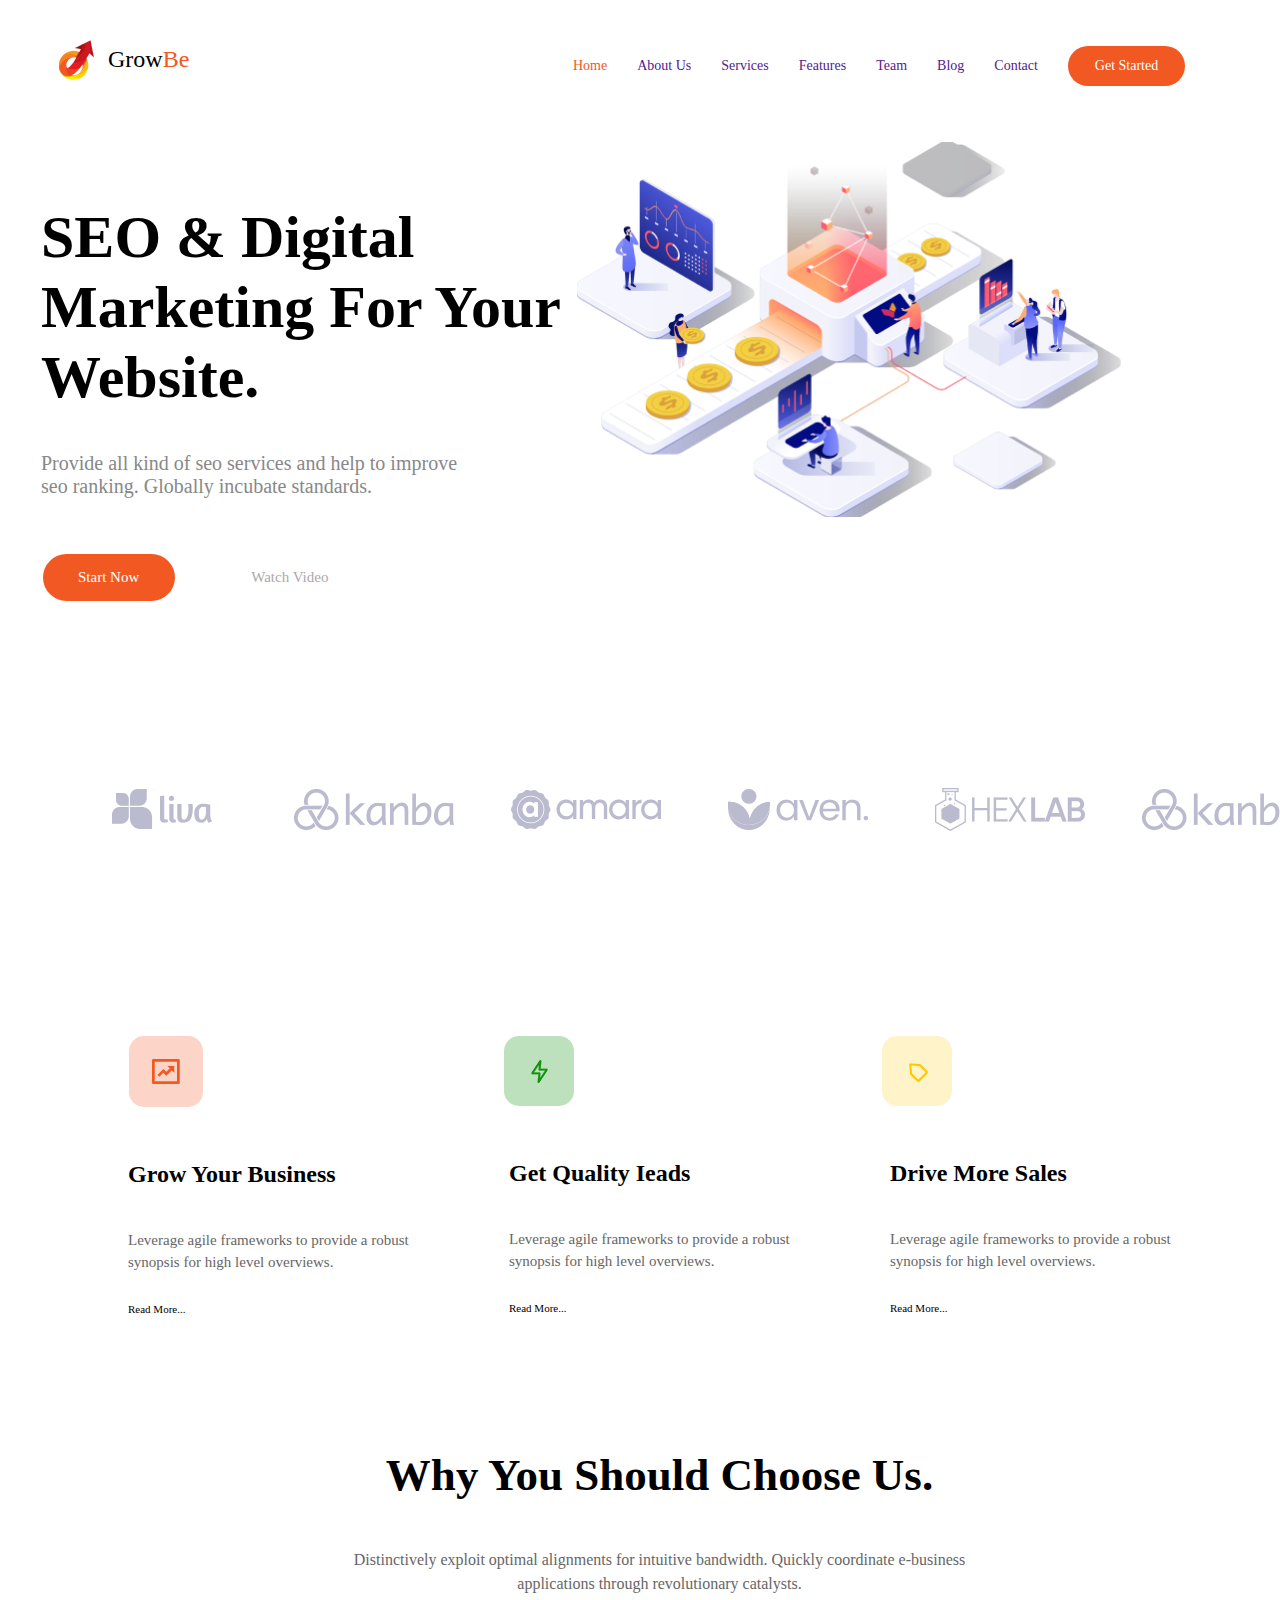
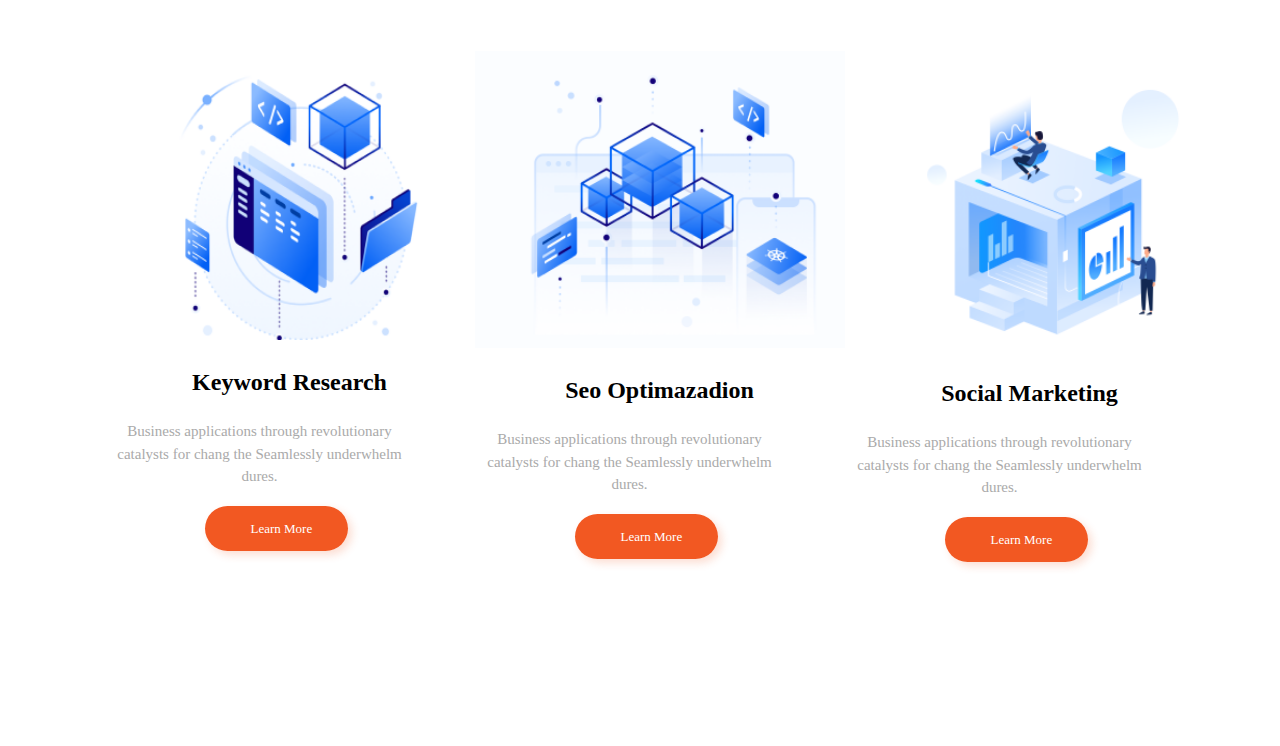
<file: index.html>
<!DOCTYPE html>
<html lang="en">

<head>
    <meta name="viewport" content="width=device-width, initial-scale=1">
    <meta charset="UTF-8">
    <meta http-equiv="X-UA-Compatible" content="IE=edge">
    <meta name="viewport" content="width=device-width, initial-scale=1.0">
    <title>AlipovaOlga</title>
    <link rel="stylesheet" href="style.css">
</head>

<body class="container">
    <header class="header">
        <div class="flex"><img src="./img/logo.png" alt="" class="logo_img"><p class="logo_text">Grow<span>Be</span></p></div>
        <nav>
            <ul class="menu_ul">
                <li><a href=""><span>Home</span></a></li>
                <li><a href="">About Us</a></li>
                <li><a href="">Services</a></li>
                <li><a href="">Features</a></li>
                <li><a href="">Team</a></li>
                <li><a href="">Blog</a></li>
                <li><a href="">Contact</a></li>
                <li><a href="" class="menu_ul_batton">Get Started</a></li>
            </ul>
        </nav>
    </header>

    <content class="flex">
        <div class="content">
            <h1>SEO & Digital <br>
                Marketing For Your <br>
                Website.</h1>
                <p>Provide all kind of seo services and help to improve <br>
                    seo ranking. Globally incubate standards.
                </p>
            <div class="content_batton">
                <a class="content_batton_1" href="">Start Now</a>
                <a class="content_batton_2" href="">Watch Video</a>
            </div>
        </div>
        <img class="content_img" src="./img/top.png" alt="">
    </content>
    <div class="end_page1">
        <span>
            <img src="./img/1.png" alt="">
        </span>
        <img src="./img/2.png" alt="">
        <img src="./img/3.png" alt="">
        <img src="./img/4.png" alt="">
        <img src="./img/5.png" alt="">
        <img src="./img/2.png" alt="">
    </div>



    <div class="list2_1">
        <div><img class="img1" src="./img/Vector1.png" alt="">
             <h3>Grow Your Business</h3>
            <p>Leverage agile frameworks to provide a robust synopsis for high level overviews.</p>
            <a href="">Read More...</a>
        </div>
        <div><img class="img2" src="./img/Vector2.png" alt="">
            <h3>Get Quality Ieads</h3>
            <p>Leverage agile frameworks to provide a robust synopsis for high level overviews.</p>
            <a href="">Read More...</a>
        </div>
        <div><img class="img3" src="./img/Vector3.png" alt="">
            <h3>Drive More Sales</h3>
            <p>Leverage agile frameworks to provide a robust synopsis for high level overviews.</p>
            <a href="">Read More...</a>
        </div>
    </div>
    <div class="list2_2">
        <h1>Why You Should Choose Us.</h1>
        <p>Distinctively exploit optimal alignments for intuitive bandwidth. Quickly coordinate e-business<br>
         applications through revolutionary catalysts.</p>
            <div class="allblock">
                <div><img class="img11" src="./img/list2-1.png" alt="">
                    <h3>Keyword Research</h3>
                    <p>Business applications through revolutionary catalysts for chang the Seamlessly underwhelm dures.</p>
                    <a href="">Learn More</a></div>
                <div><img class="img22" src="./img/list2-2.png" alt="">
                    <h3>Seo Optimazadion</h3>
                    <p>Business applications through revolutionary catalysts for chang the Seamlessly underwhelm dures.</p>
                    <a href="">Learn More</a></div>
                <div><img class="img33" src="./img/list2-3.png" alt="">
                    <h3>Social Marketing</h3>
                    <p>Business applications through revolutionary catalysts for chang the Seamlessly underwhelm dures.</p>
                    <a href="">Learn More</a></div>
            </div>

    </div>
    <footer>

    </footer>
</body>

</html>
</file>
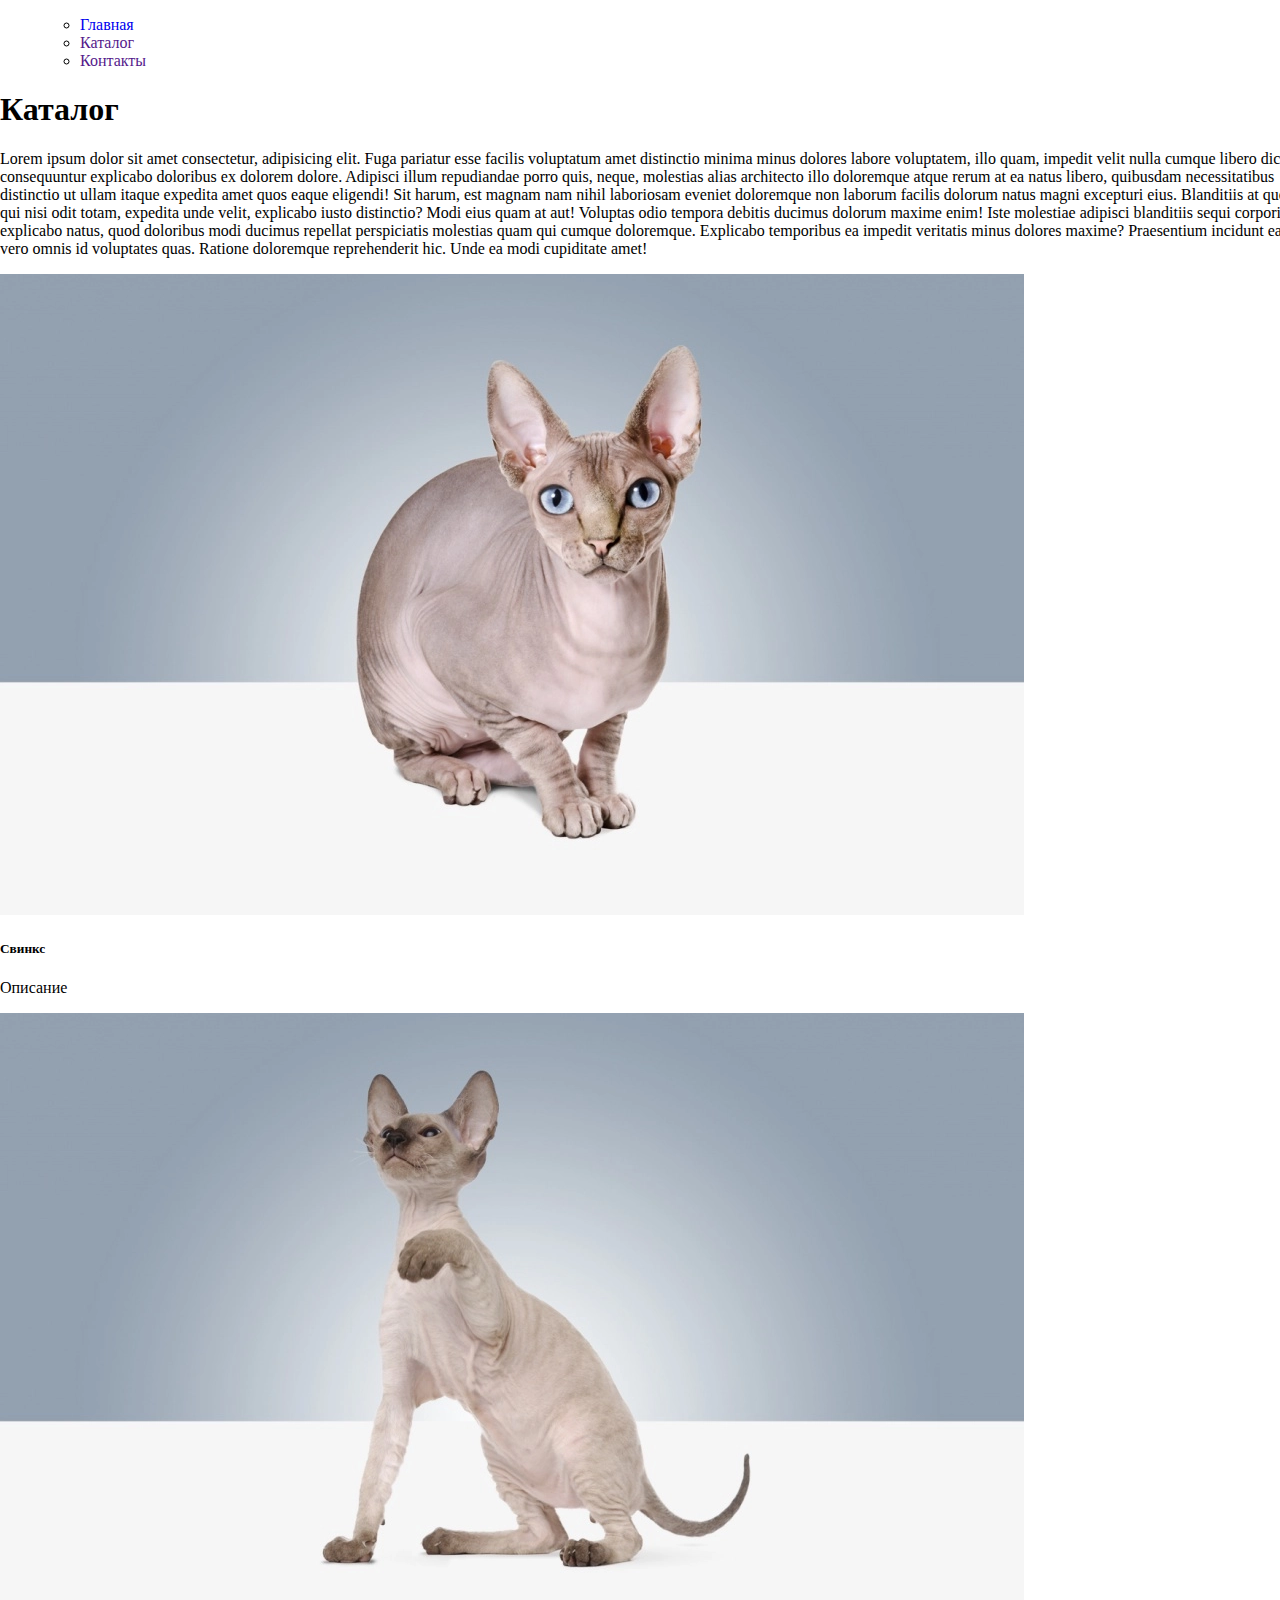
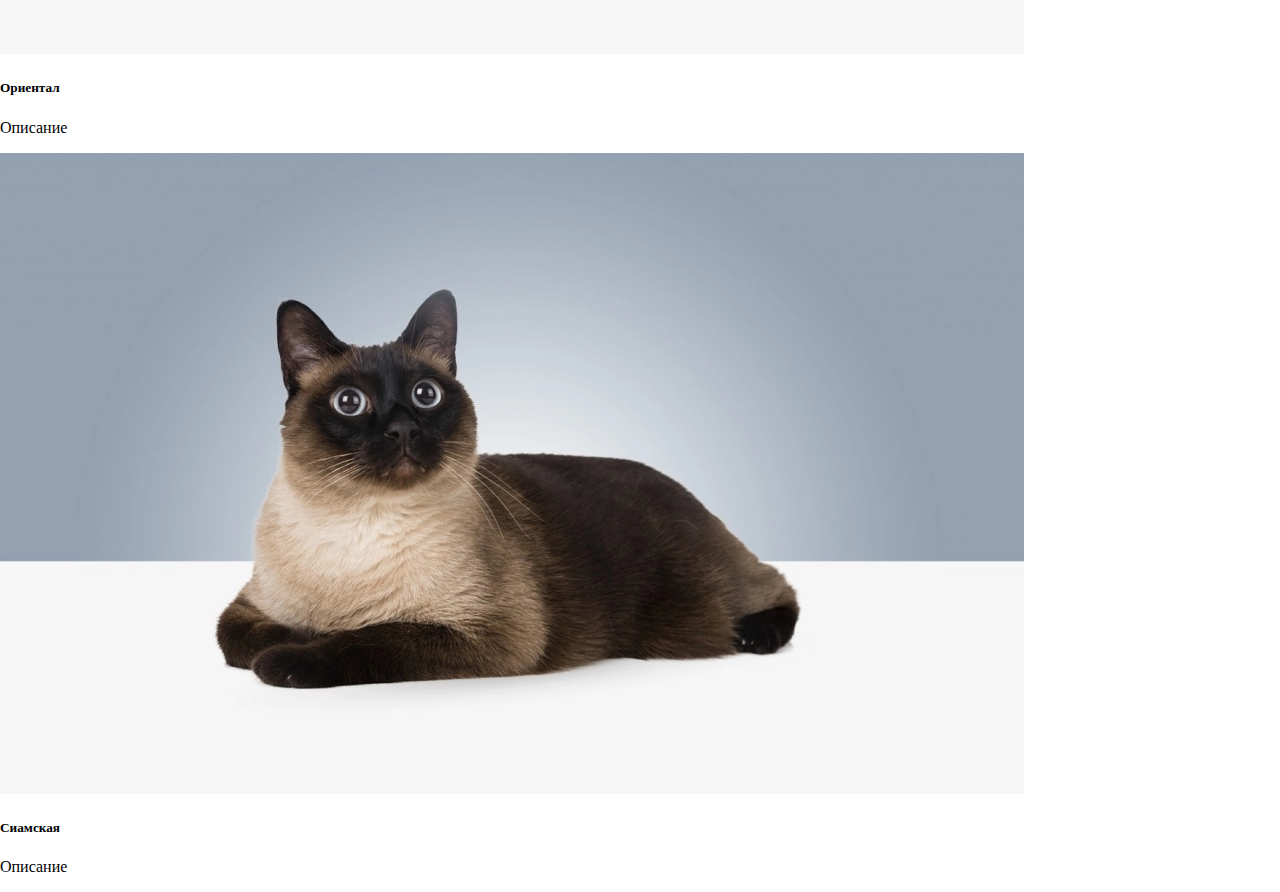
<file: catalog/catalog.html>
<!DOCTYPE html>
<html lang="en">

<head>
    <meta name="viewport" content="width=device-width, initial-scale=1">
    <meta charset="UTF-8">
    <meta http-equiv="X-UA-Compatible" content="IE=edge">
    <meta name="viewport" content="width=device-width, initial-scale=1.0">
    <title>AlipovaOlga</title>
    <link rel="stylesheet" href="../style.css">
</head>

<body class="container">
    <header>
    </header>
    <menu>
        <ul>
            <li> <a class="menu_ssilka" href="../index.html">Главная</a></li>
            <li><a class="menu_ssilka" href="">Каталог</a></li>
            <li><a class="menu_ssilka" href="">Контакты</a></li>
        </ul>
    </menu>
    <content>
        <h1 class="h1">Каталог</h1>
        <p>Lorem ipsum dolor sit amet consectetur, adipisicing elit. Fuga pariatur esse facilis voluptatum amet distinctio minima minus dolores labore voluptatem, illo quam, impedit velit nulla cumque libero dicta, consequuntur explicabo doloribus ex dolorem dolore. Adipisci illum repudiandae porro quis, neque, molestias alias architecto illo doloremque atque rerum at ea natus libero, quibusdam necessitatibus distinctio ut ullam itaque expedita amet quos eaque eligendi! Sit harum, est magnam nam nihil laboriosam eveniet doloremque non laborum facilis dolorum natus magni excepturi eius. Blanditiis at quo eius qui nisi odit totam, expedita unde velit, explicabo iusto distinctio? Modi eius quam at aut! Voluptas odio tempora debitis ducimus dolorum maxime enim! Iste molestiae adipisci blanditiis sequi corporis explicabo natus, quod doloribus modi ducimus repellat perspiciatis molestias quam qui cumque doloremque. Explicabo temporibus ea impedit veritatis minus dolores maxime? Praesentium incidunt eaque, vero omnis id voluptates quas. Ratione doloremque reprehenderit hic. Unde ea modi cupiditate amet!</p>
        <div>
            <div><img src="../img/svinks.jpg" alt="">
                <h5>Свинкс</h5>
                <p>Описание</p>
            </div>
            <div><img src="../img/oriental.png" alt="">
                <h5>Ориентал</h5>
                <p>Описание</p>
            </div>
            <div><img src="../img/siam.png" alt="">
                <h5>Сиамская</h5>
                <p>Описание</p>
            </div>
        </div>
    </content>
    <footer>

    </footer>
</body>

</html>
</file>
<file: style.css>
/*ОБЩИЕ*/
.container {
  width: 1319px;
  margin-left: auto;
  margin-right: auto;
}
.flex {
  display: flex;
}
.header {
  display: flex;
  height: 114px;
  width: 1289px;
  margin-top: 14px;
}
/*МЕНЮ*/
.logo_text {
  width: 88px;
  height: 30px;
  font-family: 'Gilroy-Bold';
  font-size: 24px;
  line-height: 28px;
  color: #000000;
  margin-left: 14px;
  margin-top: 31px;
}
.logo_text span {
  color: #F25822;
}
.logo_img {
  width: 35px;
  height: 40px;
  margin-left: 59px;
  margin-top: 26px;
}
a {
  text-decoration: none;
}
nav {
  list-style: none;
  margin-left: 337px;
  height: 40px;
  margin-top: 26px;
}
.menu_ul {
  list-style: none;
  width: 100%;
  text-align: justify;
}
.menu_ul li {
  float: left;
  margin-right: 30px;
}
.menu_ul a {
  font-family: 'Gilroy-SemiBold';
  font-size: 14px;
  line-height: 16px;
}
.menu_ul a span {
  color: #F25822;
}
.menu_ul_batton {
  background: #F25822;
  font-family: 'Gilroy-SemiBold';
  font-size: 12px;
  line-height: 14px;
  color: #FFFFFF;
  padding-top: 12px;
  padding-bottom: 13px;
  padding-left: 27px;
  padding-right: 27px;
  border-radius: 30px;
}
/*КОНТЕНТ*/
.content {
  height: 589px;
  margin-top: 15px;
}
.content h1 {
  margin-top: 59px;
  margin-left: 41px;
  font-family: 'Gilroy-Bold';
  font-size: 60px;
  line-height: 70px;
  color: #000000;
}
.content p {
  margin-top: 17px;
  margin-left: 41px;
  font-family: 'Gilroy-Medium';
  font-size: 20px;
  line-height: 23px;
  color: #888888;
}
.content_batton {
  margin-left: 20px;
  margin-top: 70px;
  height: 94px;
}
.content_batton_1 {
  font-family: 'Gilroy-Bold';
  font-size: 15px;
  line-height: 18px;
  color: #FFFFFF;
  padding-left: 35px;
  padding-right: 36px;
  padding-top: 15px;
  padding-bottom: 16px;
  margin-left: 23px;
  background-color: #F25822;
  border-radius: 60px;
}
.content_batton_2 {
  font-family: 'Gilroy-Bold';
  font-size: 15px;
  line-height: 18px;
  color: #AAAAAA;
  margin-left: 72px;
}
.content_img {
  height: 374.84px;
  width: 544.81px;
  margin-left: 14.94px;
  margin-top: 13.71px;
}
.end_page1 {
  height: 158px;
  margin-left: 34px;
  margin-top: 53px;
}
.end_page1 img {
  margin-left: 48px;
}
.end_page1 img span {
  margin-left: 13px;
}
.list2_1 {
  width: 100%;
  height: 476px;
  display: flex;
  align-items: center;
  justify-content: center;
}
.list2_1 div {
  width: 381px;
  height: 291px;
}
.img1 {
  background: rgba(242, 88, 34, 0.25);
  border-radius: 15px;
  padding: 23px;
  margin-left: 41px;
}
.img2 {
  background: rgba(20, 146, 17, 0.28);
  border-radius: 15px;
  padding: 24.04px 26.17px 23.04px 27.17px;
  margin-left: 35px;
}
.img3 {
  background: rgba(255, 205, 29, 0.24);
  border-radius: 15px;
  padding: 27.16px 24.08px 24.08px 27.16px;
  margin-left: 32px;
}
.list2_1 h3 {
  font-family: 'Gilroy-Bold';
  font-size: 24px;
  line-height: 28px;
  color: #000000;
  padding-left: 40px;
  padding-top: 25px;
  padding-bottom: 17px;
}
.list2_1 p {
  font-family: 'Gilroy-Regular';
  font-size: 15px;
  line-height: 150%;
  color: #666666;
  width: 310px;
  padding-left: 40px;
  margin-bottom: 25px;
}
.list2_1 a {
  font-family: 'Gilroy-Bold';
  font-size: 11px;
  line-height: 150%;
  color: #000000;
  text-decoration: none;
  margin-left: 40px;
}
.list2_2 {
  height: 919px;
  display: flex;
  align-items: center;
  flex-direction: column;
}
.list2_2 h1 {
  font-family: 'Gilroy-Bold';
  font-size: 45px;
  line-height: 53px;
  color: #000000;
}
.list2_2 p {
  font-family: 'Gilroy-Regular';
  font-size: 16px;
  line-height: 150%;
  color: #666666;
  width: 682px;
  text-align: center;
  margin-bottom: 31px;
}
.allblock {
  display: flex;
  flex-direction: row;
  align-items: center;
}
.allblock div {
  width: 370px;
  height: 549px;
  margin-top: 24px;
}
.allblock h3 {
  font-family: 'Gilroy-Bold';
  font-size: 24px;
  line-height: 28px;
  color: #000000;
  text-align: center;
}
.allblock p {
  font-family: 'Gilroy-Regular';
  font-size: 15px;
  line-height: 150%;
  text-align: center;
  color: #AAAAAA;
  width: 310px;
  margin-top: 22px;
}
.allblock a {
  background: #F25822;
  box-shadow: 4px 4px 8px rgba(242, 88, 34, 0.2);
  border-radius: 50px;
  font-family: 'Gilroy-Bold';
  font-size: 13px;
  line-height: 150%;
  text-align: center;
  color: #FFFFFF;
  padding: 15px 36px 15px 46px;
  margin-top: 39px;
  margin-left: 100px;
}
.img11 {
  width: 385px;
  height: 289px;
}
.img22 {
  width: 396px;
  height: 297px;
}
.img33 {
  width: 400px;
  height: 300px;
}
</file>
